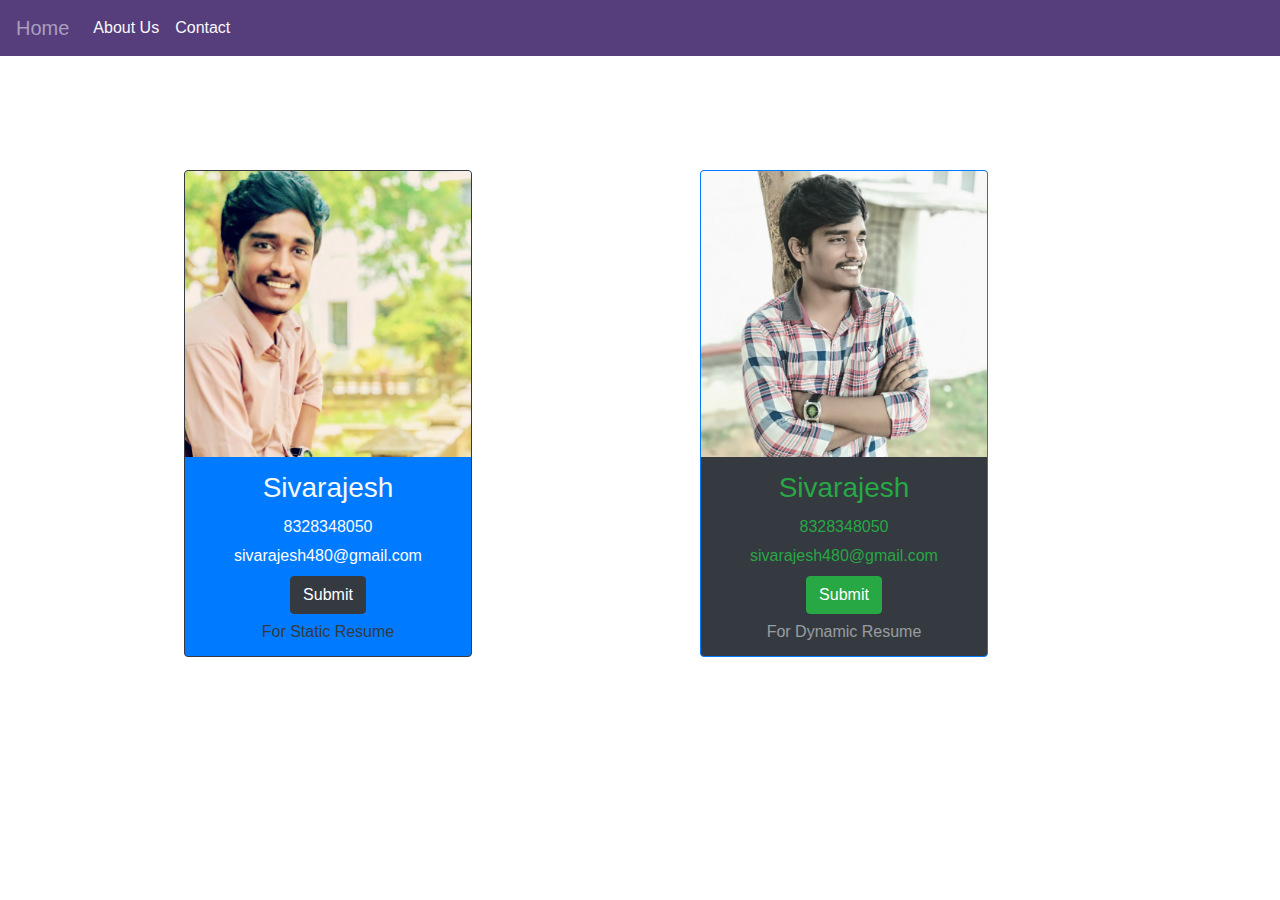
<file: index.html>
<!DOCTYPE html>
<html lang="en">

<head>
    <meta charset="UTF-8">
    <meta name="viewport" content="width=device-width, initial-scale=1.0">
    <title>Cards</title>
    <link rel="icon" href="card-logo.png" type="image/x-icon">

    <link rel="stylesheet" href="styles.css">
    <link rel="stylesheet" href="./bootstrap-4.5.3-dist/css/bootstrap.min.css">

</head>

<body style="width: auto;height: auto;">
    <header id="header">
        <nav class="navbar" id="nav">

        </nav>
    </header>
    <div class="ParentCard">
        <div class="row">
            <div class="childcard1">
                <div id="cardbody">

                </div>
            </div>
            <div class="childcard2">
                <div id="cardbody2">

                </div>
            </div>
        </div>
    </div>

    <script src="cards.js"></script>

</body>

</html>
</file>
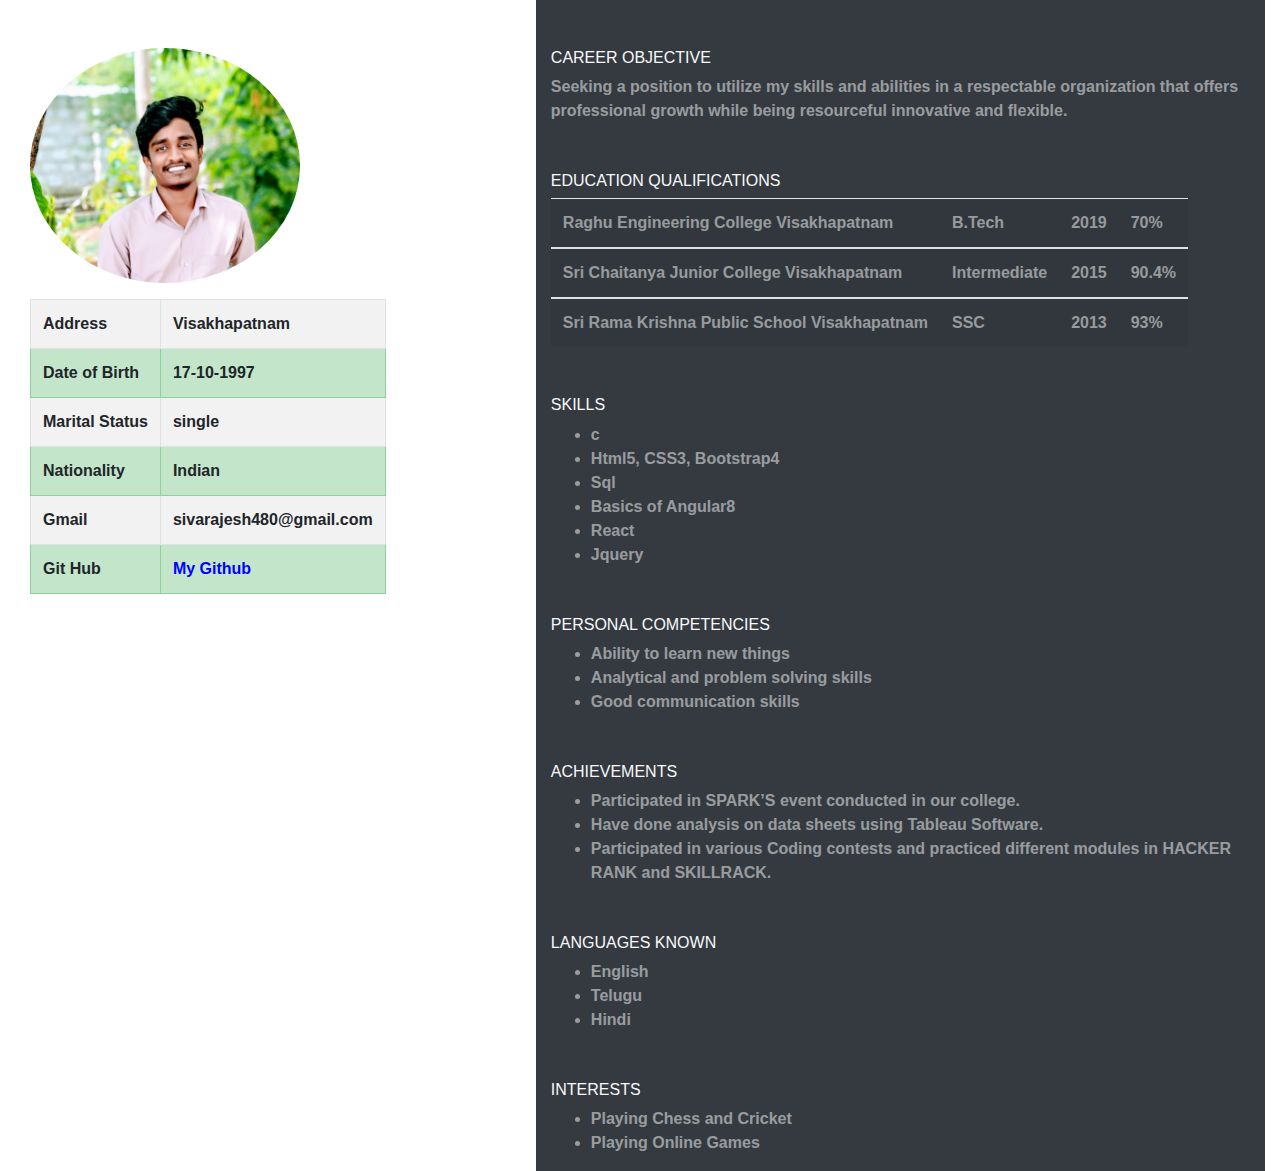
<file: dynamicresume.html>
<!DOCTYPE html>
<html lang="en">

<head>
    <meta charset="UTF-8">
    <meta name="viewport" content="width=device-width, initial-scale=1.0">
    <title>Dynamic-Resume</title>
    <link rel="stylesheet" href="bootstrap-4.5.3-dist/css/bootstrap.min.css">
    <link rel="icon" href="resumeLogo.PNG" type="image/x-icon">
    <link rel="stylesheet" href="styles.css">

</head>

<body style="width: auto;height: auto;">
    <div class="main container-fluid">
        <div class="col-md-12">
            <div class="row">
                <div class="section1">

                </div>
                <div class="section2">


                </div>
            </div>
        </div>
    </div>

    <script src="resume.js"></script>

</body>

</html>
</file>
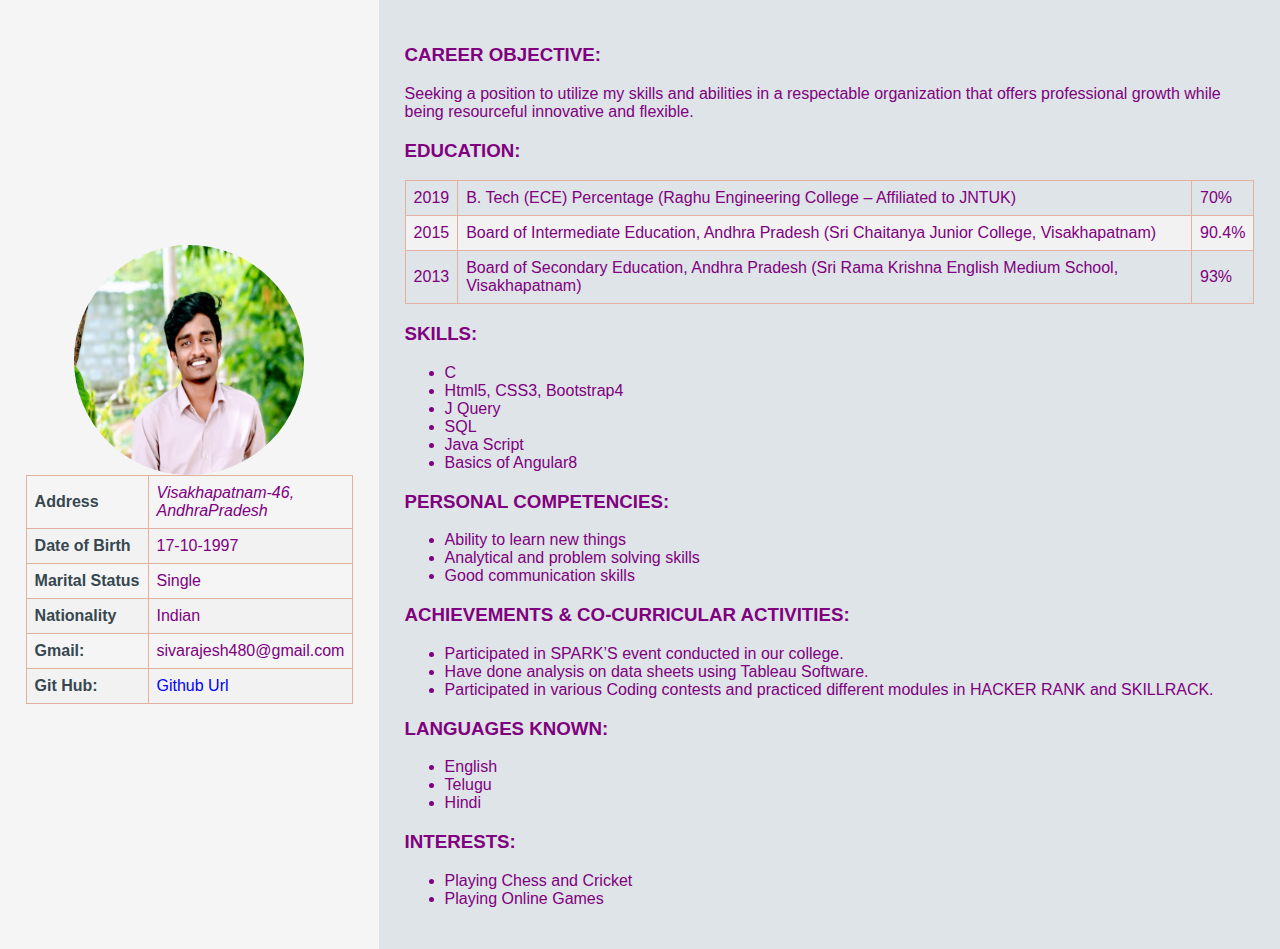
<file: resume.html>
<!DOCTYPE html>
<html lang="en">

<head>
    <meta charset="UTF-8">
    <meta name="viewport" content="width=device-width, initial-scale=1.0">
    <title>Static-Resume</title>
    <link rel="stylesheet" href="styles.css">
    <link rel="icon" href="resumeLogo.PNG" type="image/x-icon">
</head>

<body id="body">
    <main id="maincontent">
        <section class="details">
            <img src="profilelogo.jpg" alt="" id="resumeimg">

            <table id="qualification">
                <tr>
                    <td><b>Address</b></td>
                    <td>
                        <address>Visakhapatnam-46, AndhraPradesh</address>
                    </td>
                </tr>
                <tr>
                    <td><b>Date of Birth</b></td>
                    <td>
                        17-10-1997
                    </td>
                </tr>
                <tr>
                    <td>
                        <b>Marital Status</b>
                    </td>
                    <td>
                        Single
                    </td>
                </tr>
                <tr>
                    <td><b>Nationality</b></td>
                    <td>Indian</td>
                </tr>

                <tr>
                    <td><b>Gmail:</b></td>
                    <td>sivarajesh480@gmail.com</td>
                </tr>
                <tr>
                    <td><b>Git Hub:</b></td>
                    <td><a href="https://github.com/sivarajesh-gudala">Github
                            Url</a></td>
                </tr>
            </table>

        </section>

        <aside id="resumesection">
            <h3>CAREER OBJECTIVE:</h3>
            </P>Seeking a position to utilize my skills and abilities in a respectable organization that offers
            professional
            growth while being resourceful innovative and flexible.</P>
            <h3>EDUCATION:</h3>

            <table id="qualification">
                <tr>
                    <td>2019</td>
                    <td>
                        B. Tech (ECE) Percentage
                        (Raghu Engineering College – Affiliated to JNTUK)
                    </td>
                    <td>70%</td>
                </tr>
                <tr>
                    <td>2015</td>
                    <td>Board of Intermediate Education, Andhra Pradesh
                        (Sri Chaitanya Junior College, Visakhapatnam)</td>
                    <td>90.4%</td>
                </tr>
                <tr>
                    <td>2013</td>
                    <td>Board of Secondary Education, Andhra Pradesh
                        (Sri Rama Krishna English Medium School, Visakhapatnam)</td>
                    <td>93%</td>
                </tr>
            </table>

            <h3>SKILLS:</h3>
            <ul>
                <li>C</li>
                <li> Html5, CSS3, Bootstrap4</li>
                <li>J Query</li>
                <li>SQL</li>
                <li>Java Script</li>
                <li>Basics of Angular8</li>
            </ul>

            <h3>PERSONAL COMPETENCIES:</h3>
            <ul>
                <li> Ability to learn new things</li>
                <li>Analytical and problem solving skills</li>
                <li>Good communication skills</li>
            </ul>

            <h3>ACHIEVEMENTS & CO-CURRICULAR ACTIVITIES:</h3>
            <ul>
                <li>
                    Participated in SPARK’S event conducted in our college.
                </li>
                <li>
                    Have done analysis on data sheets using Tableau Software.
                </li>
                <li>
                    Participated in various Coding contests and practiced different modules in HACKER RANK and
                    SKILLRACK.
                </li>

            </ul>

            <h3>LANGUAGES KNOWN:</h3>
            <ul>
                <li>English</li>
                <li>Telugu</li>
                <li>Hindi</li>
            </ul>

            <h3>INTERESTS:</h3>
            <ul>
                <li>Playing Chess and Cricket</li>
                <li> Playing Online Games</li>
            </ul>
        </aside>
    </main>
</body>

</html>
</file>
<file: styles.css>
#body {
  font-family: -apple-system, BlinkMacSystemFont, "Segoe UI", Roboto,
    "Helvetica Neue", Arial, sans-serif, "Apple Color Emoji", "Segoe UI Emoji",
    "Segoe UI Symbol";
  font-weight: 500;
  color: purple;
  width: auto;
  margin: auto;
  background-color: #f5f5f5;
}

td > a {
  text-decoration: none;
  color: blue;
}
td > b {
  color: #37474f;
}
#maincontent {
  display: flex;
  justify-content: space-around;
  align-items: center;
}

.details {
  padding: 2%;
}

#resumeimg {
  width: 230px;
  height: 230px;
  border-radius: 130px;
  display: block;
  margin-left: auto;
  margin-right: auto;
}

#resumesection {
  padding: 2%;
  background-color: #dee4e7;
}

#qualification {
  font-family: -apple-system, BlinkMacSystemFont, "Segoe UI", Roboto,
    "Helvetica Neue", Arial, sans-serif, "Apple Color Emoji", "Segoe UI Emoji",
    "Segoe UI Symbol";
  border-collapse: collapse;
}

#qualification td {
  border: 1px solid #e2b2a1;
  padding: 8px;
}

#qualification tr:nth-child(even) {
  background-color: #f2f2f2;
}

#qualification tr:hover {
  background-color: #ddd;
}

@media screen and (max-width: 1024px) {
  #maincontent {
    display: flex;
    flex-flow: column;
    flex-wrap: wrap;
    align-content: center;
  }
}

b {
  white-space: nowrap;
}

@media screen and (min-width: 321px) and (max-width: 480px) {
  #maincontent {
    font-size: 13px;
  }
  .details,
  #resumesection {
    padding: 5%;
  }
  #resumeimg {
    display: block;
    margin-left: auto;
    margin-right: auto;
    width: 180px;
    height: 180px;
  }
}
@media screen and (min-width: 280px) and (max-width: 320px) {
  #maincontent {
    font-size: 11px;
  }
  .details,
  #resumesection {
    padding: 6%;
  }
  #resumeimg {
    display: block;
    margin-left: auto;
    margin-right: auto;
    width: 130px;
    height: 130px;
  }
}

/* cards css started here */

#cardbody,
#cardbody2 {
  padding: 5%;
  font-family: Verdana, Geneva, Tahoma, sans-serif;
}

@media screen and (max-width: 320px) {
  #cardbody,
  #cardbody2 {
    font-size: 13px;
  }
}


.main{
  font-family: Verdana, Geneva, Tahoma, sans-serif;

}
</file>
